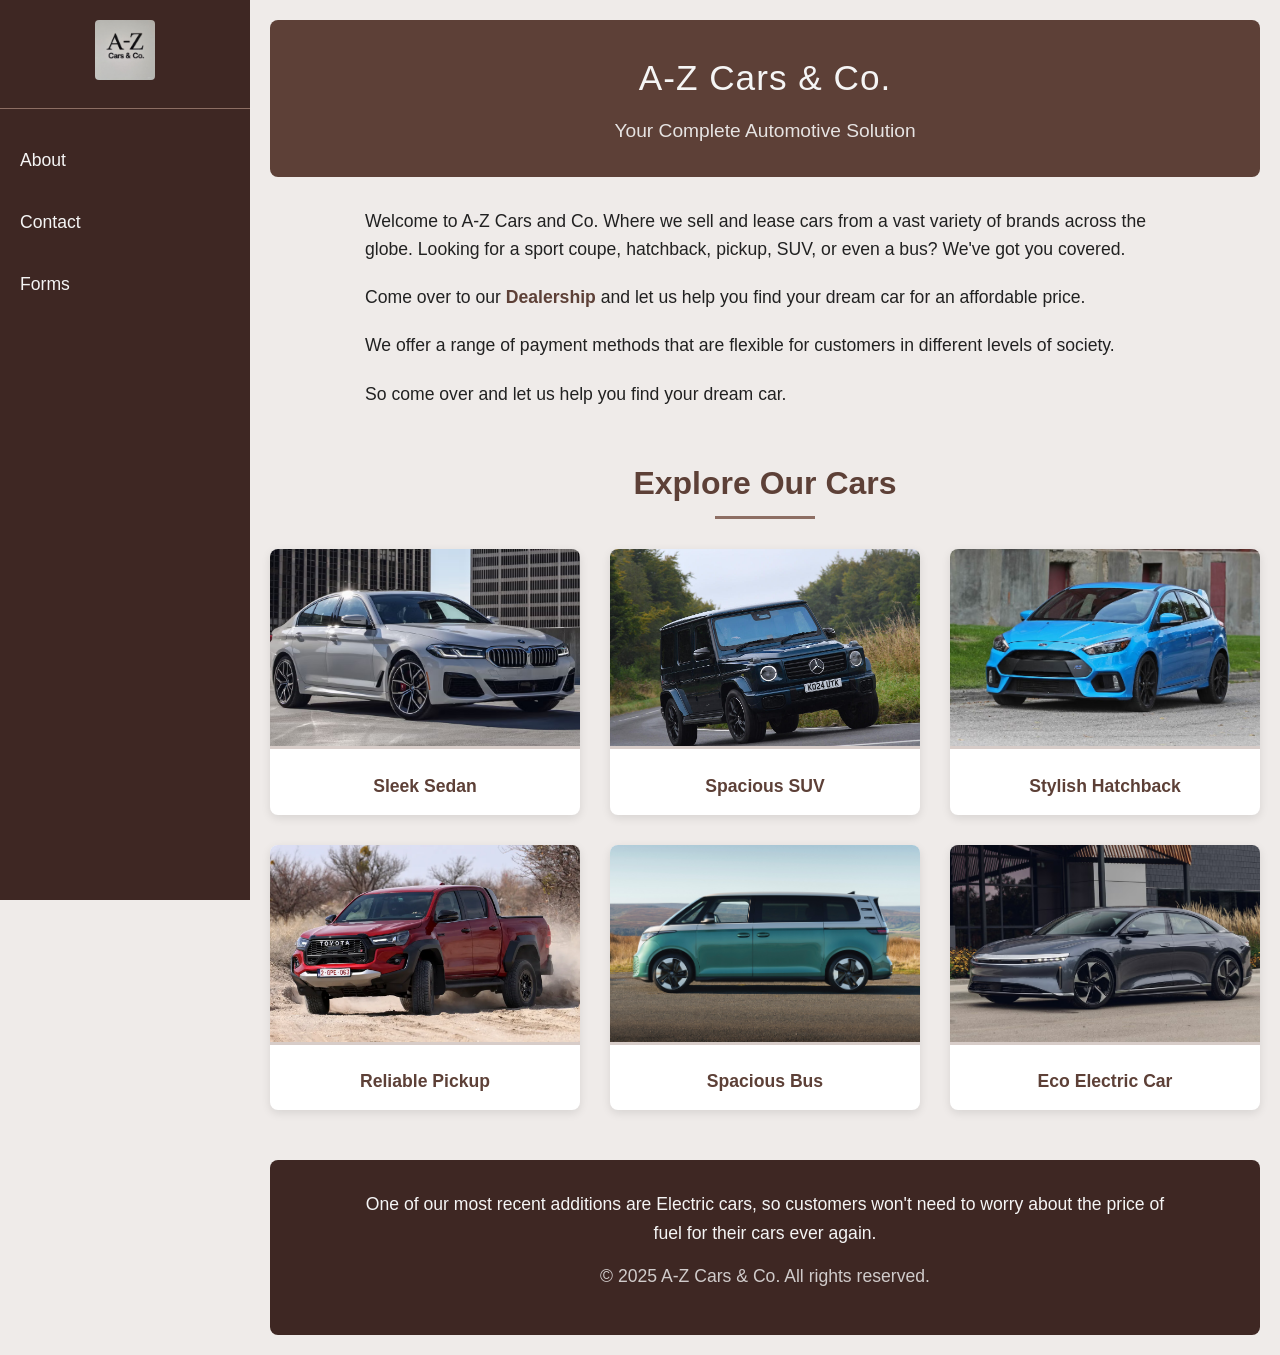
<file: index.html>
<!DOCTYPE html>
<html lang="en">
<head>
    <meta charset="UTF-8">
    <meta name="viewport" content="width=device-width, initial-scale=1.0">
    <title>A-Z Cars & Co. | Premium Automotive Solutions</title>
    <link rel="stylesheet" href="A-Z Cars & Co.css">
</head>
<body>
    <div class="container">
        <div class="menu">
            <div class="logo">
                <img src="A-Z Cars & Co. Logo.jpg" alt="A-Z Cars & Co. Logo">
            </div>
            <nav>
                <ul>
                    <li><a href="#">About</a></li>
                    <li><a href="#">Contact</a></li>
                    <li><a href="forms.html" target="_blank" >Forms</a></li>
                </ul>
            </nav>
        </div>

        <div class="main-content">
            <div class="header">
                <h1>A-Z Cars & Co.</h1>
                <p>Your Complete Automotive Solution</p>
            </div>

            <div class="content">
                <p>Welcome to A-Z Cars and Co. Where we sell and lease cars from a vast variety of brands across the globe. Looking for a sport coupe, hatchback, pickup, SUV, or even a bus? We've got you covered.</p>
                <p>Come over to our 
                    <a class="regular" href="https://www.google.com/maps/place/FlexiSAF+EduSoft/">Dealership</a> and let us help you find your dream car for an affordable price.
                </p>
                <p>We offer a range of payment methods that are flexible for customers in different levels of society.</p>
                <p>So come over and let us help you find your dream car.</p>

                <div class="car-gallery">
                    <h2>Explore Our Cars</h2>
                    <div class="gallery-grid">
                        <div class="car-card">
                            <img src="A-Z Cars & Co/2021-bmw-540i-xdrive-370-edit-1608066218.avif" alt="Sedan">
                            <p>Sleek Sedan</p>
                        </div>
                        <div class="car-card">
                            <img src="A-Z Cars & Co/01-mercedes-g500-g-wagen-2024-review-lead-driving-front.jpg" alt="SUV">
                            <p>Spacious SUV</p>
                        </div>
                        <div class="car-card">
                            <img src="A-Z Cars & Co/2016-ford-focus-rs-101-1557785824.avif" alt="Hatchback">
                            <p>Stylish Hatchback</p>
                        </div>
                        <div class="car-card">
                            <img src="A-Z Cars & Co/1-Toyota-Hilux-review-2025.webp" alt="Pickup">
                            <p>Reliable Pickup</p>
                        </div>
                        <div class="car-card">
                            <img src="A-Z Cars & Co\20-Volkswagen-ID.Buzz-review-UK-2025.jpg" alt="Bus">
                            <p>Spacious Bus</p>
                        </div>
                        <div class="car-card">
                            <img src="A-Z Cars & Co/2024-lucid-air-pure-rwd-106-6581b079a9386.avif" alt="Electric Car">
                            <p>Eco Electric Car</p>
                        </div>
                    </div>
                </div>
            </div>

            <div class="footer">
                <p>One of our most recent additions are Electric cars, so customers won't need to worry about the price of fuel for their cars ever again.</p>
                <p class="copyright">© 2025 A-Z Cars & Co. All rights reserved.</p>
            </div>
        </div>
    </div>
</body>
</html>
</file>
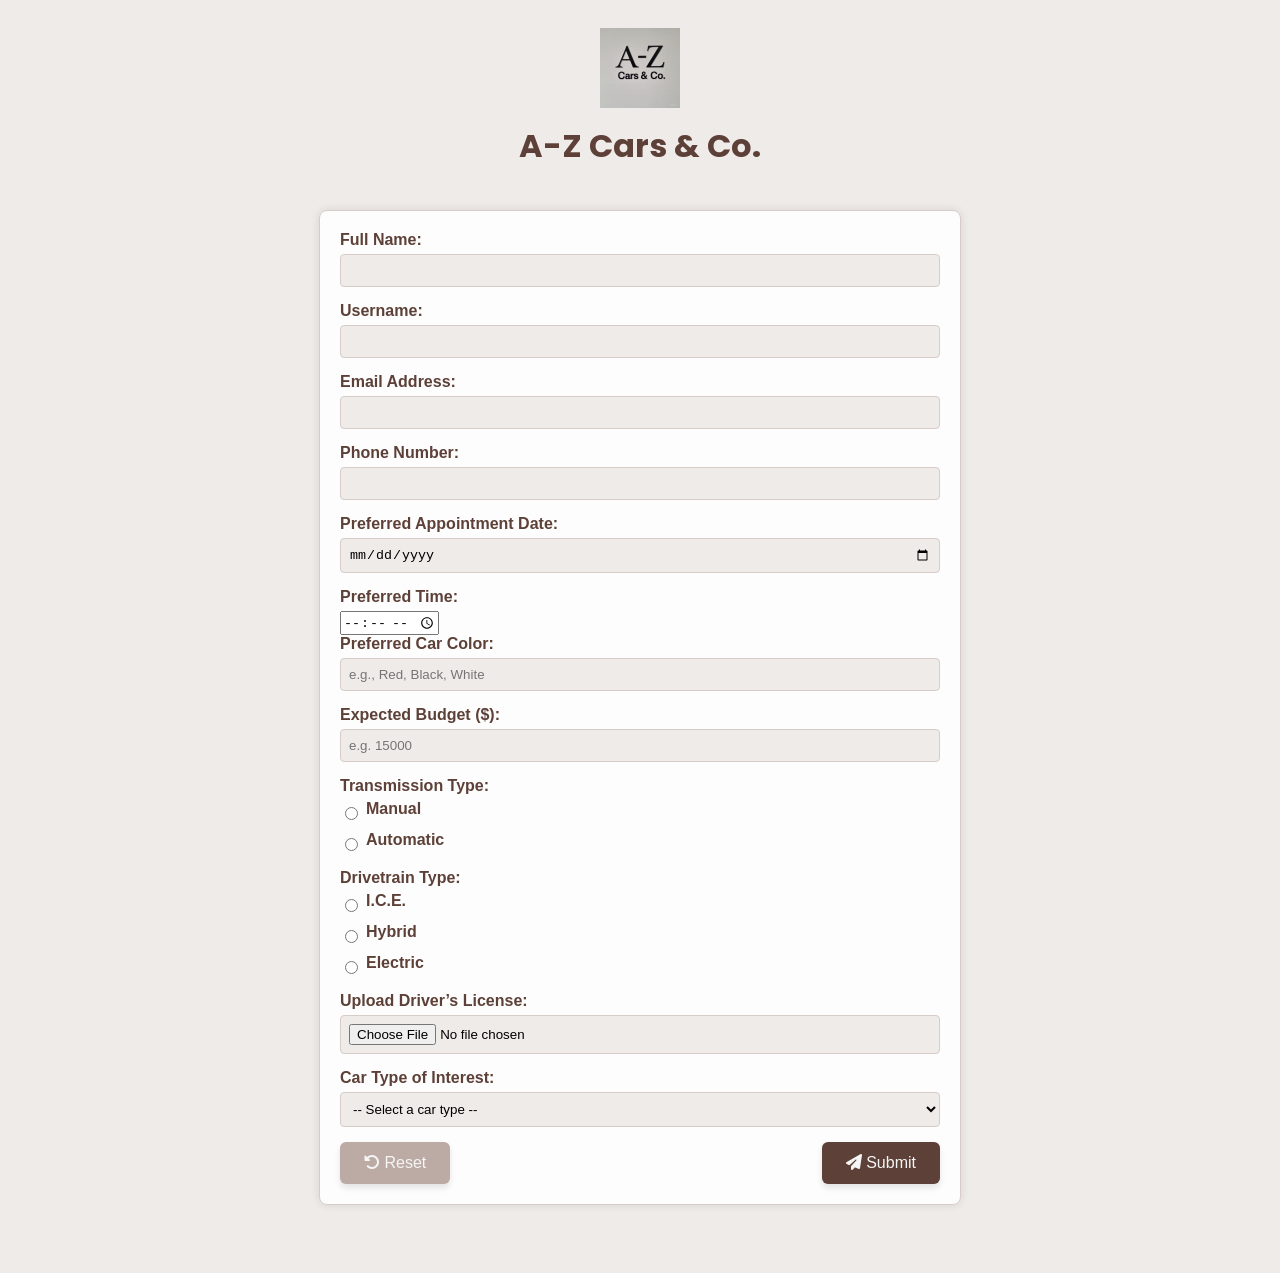
<file: forms.html>
<!DOCTYPE html>
<html lang="en">
<head>
  <meta charset="UTF-8" />
  <meta name="viewport" content="width=device-width, initial-scale=1.0" />
  <title>Book an Appointment</title>
  <link rel="stylesheet" href="forms.css" />
  <link rel="stylesheet" href="https://cdnjs.cloudflare.com/ajax/libs/font-awesome/6.5.0/css/all.min.css" />
  <link href="https://fonts.googleapis.com/css2?family=Poppins:wght@400;600&display=swap" rel="stylesheet" />
</head>
<body>
  <header style="text-align: center; margin-bottom: 30px;">
  <img src="A-Z Cars & Co. Logo.jpg" alt="A-Z Cars & Co. Logo" style="max-height: 80px; margin-bottom: 10px;">
  <h1 style="color: #5D4037; font-family: 'Poppins', Arial, sans-serif; margin: 0;">A-Z Cars & Co.</h1>
</header>

  <form onsubmit="alert('We will be awaiting your arrival!'); return false;">
    <label for="name">Full Name:</label>
    <input type="text" id="name" name="name" required>

    <label for="username">Username:</label>
    <input type="text" id="username" name="username">

    <label for="email">Email Address:</label>
    <input type="email" id="email" name="email" required>

    <label for="phone">Phone Number:</label>
    <input type="tel" id="phone" name="phone" required>

    <label for="appointment-date">Preferred Appointment Date:</label>
    <input type="date" id="appointment-date" name="appointment-date" required>

    <label for="appointment-time">Preferred Time:</label>
    <input type="time" id="appointment-time" name="appointment-time" required>

    <label for="preferred-color">Preferred Car Color:</label>
    <input type="text" id="preferred-color" name="preferred-color" placeholder="e.g., Red, Black, White">

    <label for="budget">Expected Budget ($):</label>
    <input type="number" id="budget" name="budget" placeholder="e.g. 15000" min="1000" step="500">

    <!-- Transmission Type -->
<label>Transmission Type:</label>
<div class="radio-group">
  <div class="radio-option">
    <input type="radio" id="transmission-manual" name="transmission" value="Manual" required>
    <label for="transmission-manual">Manual</label>
  </div>
  <div class="radio-option">
    <input type="radio" id="transmission-automatic" name="transmission" value="Automatic">
    <label for="transmission-automatic">Automatic</label>
  </div>
</div>

<!-- Drivetrain Type -->
<label>Drivetrain Type:</label>
<div class="radio-group">
  <div class="radio-option">
    <input type="radio" id="drivetrain-ice" name="drivetrain" value="I.C.E." required>
    <label for="drivetrain-ice">I.C.E.</label>
  </div>
  <div class="radio-option">
    <input type="radio" id="drivetrain-hybrid" name="drivetrain" value="Hybrid">
    <label for="drivetrain-hybrid">Hybrid</label>
  </div>
  <div class="radio-option">
    <input type="radio" id="drivetrain-electric" name="drivetrain" value="Electric">
    <label for="drivetrain-electric">Electric</label>
  </div>
</div>


    <label for="license-upload">Upload Driver’s License:</label>
    <input type="file" id="license-upload" name="license-upload" accept="image/*,.pdf">

    <label for="car-interest">Car Type of Interest:</label>
    <select id="car-interest" name="car-interest" required style="width: 100%; padding: 8px; margin-bottom: 15px; border: 1px solid #D7CCC8; border-radius: 4px; background-color: #EFEBE9;">
      <option value="">-- Select a car type --</option>
      <option value="Sedan">Sedan</option>
      <option value="SUV">SUV</option>
      <option value="Truck">Truck</option>
      <option value="Electric">Electric</option>
      <option value="Hatchback">Hatchback</option>
      <option value="Bus">Bus</option>
      <option value="Other">Other</option>
    </select>


    <div class="submit-button-wrapper">
      <button type="reset" class="styled-button" style="background-color: #BCAAA4;"><i class="fas fa-rotate-left"></i> Reset </button>

      <button class="styled-button"><i class="fas fa-paper-plane"></i> Submit</button>
    </div>
  </form>
</body>
</html>
</file>
<file: A-Z Cars & Co.css>
/* Brown/Beige Color Theme */
:root {
    --primary-brown: #5D4037;
    --dark-brown: #3E2723;
    --light-beige: #EFEBE9;
    --accent-beige: #D7CCC8;
    --highlight: #8D6E63;
    --text-dark: #212121;
    --text-light: #f5f5f5;
}

* {
    margin: 0;
    padding: 0;
    box-sizing: border-box;
    font-family: 'Segoe UI', Tahoma, Geneva, Verdana, sans-serif;
}

body {
    background-color: var(--light-beige);
    color: var(--text-dark);
    line-height: 1.6;
}

.container {
    display: grid;
    grid-template-columns: 250px 1fr;
    min-height: 100vh;
}

/* Desktop Menu Styles (Left Side) */
.menu {
    background-color: var(--dark-brown);
    position: sticky;
    top: 0;
    height: 100vh;
    display: flex;
    flex-direction: column;
}

.logo {
    padding: 20px;
    text-align: center;
    border-bottom: 1px solid var(--highlight);
}

.logo img {
    height: 60px;
    border-radius: 4px;
}

.menu nav {
    flex-grow: 1;
    padding: 20px 0;
}

.menu nav ul {
    display: flex;
    flex-direction: column;
}

.menu nav ul li {
    list-style: none;
    margin: 5px 0;
}

.menu nav ul li a {
    color: var(--text-light);
    text-decoration: none;
    font-weight: 500;
    font-size: 1.1rem;
    padding: 12px 20px;
    display: block;
    transition: all 0.3s ease;
}

.menu nav ul li a:hover {
    background-color: var(--highlight);
}

/* Main Content Area */
.main-content {
    padding: 20px;
}

.header {
    background-color: var(--primary-brown);
    color: var(--text-light);
    padding: 30px;
    margin-bottom: 30px;
    border-radius: 8px;
    text-align: center;
}

.header h1 {
    font-size: 2.2rem;
    font-weight: 300;
    letter-spacing: 1px;
    margin-bottom: 10px;
}

.header p {
    font-size: 1.2rem;
    opacity: 0.9;
}

.content p {
    margin-bottom: 20px;
    font-size: 1.1rem;
    max-width: 800px;
    margin-left: auto;
    margin-right: auto;
}

.regular {
    color: var(--primary-brown);
    font-weight: 600;
    text-decoration: none;
}

.regular:hover {
    text-decoration: underline;
}

.car-gallery {
    margin-top: 50px;
}

.car-gallery h2 {
    font-size: 2rem;
    color: var(--primary-brown);
    margin-bottom: 30px;
    position: relative;
    padding-bottom: 10px;
    text-align: center;
}

.car-gallery h2::after {
    content: '';
    display: block;
    width: 100px;
    height: 3px;
    background-color: var(--highlight);
    position: absolute;
    bottom: 0;
    left: 50%;
    transform: translateX(-50%);
}

.gallery-grid {
    display: grid;
    grid-template-columns: repeat(auto-fit, minmax(300px, 1fr));
    gap: 30px;
    margin-top: 30px;
}

.car-card {
    background-color: white;
    border-radius: 8px;
    overflow: hidden;
    box-shadow: 0 3px 10px rgba(0,0,0,0.1);
    transition: transform 0.3s ease, box-shadow 0.3s ease;
}

.car-card:hover {
    transform: translateY(-5px);
    box-shadow: 0 5px 15px rgba(0,0,0,0.2);
}

.car-card img {
    width: 100%;
    height: 200px;
    object-fit: cover;
    border-bottom: 3px solid var(--accent-beige);
}

.car-card p {
    padding: 15px;
    text-align: center;
    font-weight: 600;
    color: var(--primary-brown);
    margin: 0;
}

.footer {
    background-color: var(--dark-brown);
    color: var(--text-light);
    padding: 30px;
    text-align: center;
    margin-top: 50px;
    border-radius: 8px;
}

.footer p {
    max-width: 800px;
    margin: 0 auto 15px;
    font-size: 1.1rem;
    line-height: 1.6;
}

.copyright {
    font-size: 0.9rem;
    opacity: 0.8;
    margin-top: 20px;
}

/* Mobile Responsiveness */
@media (max-width: 768px) {
    .container {
        grid-template-columns: 1fr;
    }
    
    .menu {
        position: static;
        height: auto;
        padding-bottom: 0;
    }
    
    .logo {
        display: none;
    }
    
    .menu nav ul {
        flex-direction: row;
        flex-wrap: wrap;
        justify-content: center;
    }
    
    .menu nav ul li {
        margin: 5px;
    }
    
    .menu nav ul li a {
        padding: 10px 15px;
        font-size: 1rem;
    }
    
    .header h1 {
        font-size: 1.8rem;
    }
    
    .header p {
        font-size: 1rem;
    }
    
    .gallery-grid {
        grid-template-columns: 1fr;
    }
}
</file>
<file: forms.css>
body {
  font-family: Arial, sans-serif;
  background-color: #EFEBE9; /* Light beige background */
  padding: 20px;
}

form {
  background-color: rgba(255, 255, 255, 0.9); /* Slightly more opaque white */
  padding: 20px;
  border-radius: 8px;
  box-shadow: 0 0 10px rgba(0, 0, 0, 0.1);
  max-width: 600px;
  margin: 40px auto;
  border: 1px solid #D7CCC8; /* Accent beige border */
}

label {
  display: block;
  margin-bottom: 5px;
  font-weight: bold;
  color: #5D4037; /* Primary brown text */
}

input[type="text"],
input[type="email"],
input[type="number"],
input[type="color"],
input[type="date"],
input[type="file"],
input[type="tel"],
textarea {
  width: 100%;
  padding: 8px;
  margin-bottom: 15px;
  border: 1px solid #D7CCC8; /* Accent beige border */
  border-radius: 4px;
  box-sizing: border-box;
  background-color: #EFEBE9; /* Light beige background */
}

input[type="text"]:focus,
input[type="email"]:focus,
input[type="number"]:focus,
input[type="tel"]:focus,
textarea:focus {
  outline: none;
  border-color: #8D6E63; /* Highlight brown */
  box-shadow: 0 0 0 2px rgba(141, 110, 99, 0.2);
}

.styled-button {
  background-color: #5D4037; /* Primary brown */
  color: #f5f5f5; /* Light text */
  padding: 12px 24px;
  font-size: 16px;
  border: none;
  border-radius: 6px;
  cursor: pointer;
  box-shadow: 0 4px 6px rgba(0, 0, 0, 0.1);
  transition: background-color 0.3s ease, transform 0.2s ease;
}

/* Hover effect */
.styled-button:hover {
  background-color: #8D6E63; /* Highlight brown */
  transform: translateY(-2px);
}

/* Click effect */
.styled-button:active {
  background-color: #3E2723; /* Dark brown */
  transform: scale(0.98);
}

/* Focus effect (keyboard nav) */
.styled-button:focus {
  outline: none;
  box-shadow: 0 0 0 3px rgba(141, 110, 99, 0.5); /* Highlight brown with opacity */
}

.submit-button-wrapper {
  display: flex;
  justify-content: space-between;
}

a:link {
  color: #5D4037; /* Primary brown */
}
a:visited {
  color: #8D6E63; /* Highlight brown */
}
a:hover {
  color: #3E2723; /* Dark brown */
}
a:active {
  color: #5D4037; /* Primary brown */
}

/* Additional styles for radio buttons if you're using them */
.radio-group {
  margin-bottom: 15px;
}

.radio-option {
  display: flex;
  align-items: center;
  margin-bottom: 8px;
}

.radio-option input[type="radio"] {
  margin-right: 8px;
  accent-color: #5D4037; /* Primary brown for radio buttons */
}

.radio-group {
  margin-bottom: 15px;
}

.radio-option {
  display: flex;
  align-items: center;
  margin-bottom: 8px;
}

.radio-option input[type="radio"] {
  margin-right: 8px;
  accent-color: #5D4037; /* Matches your color scheme */
}
</file>
